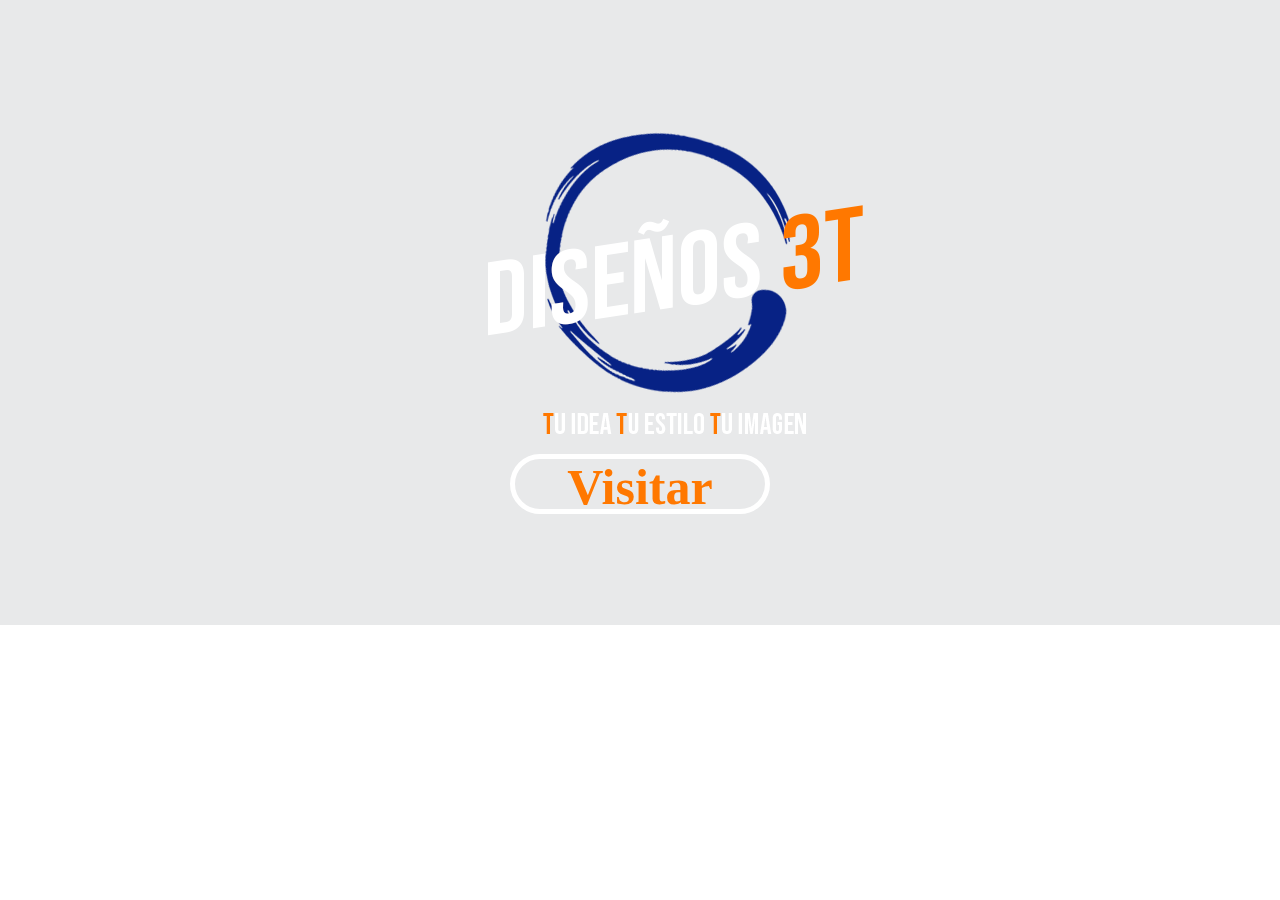
<file: index.html>
<!DOCTYPE html>
<html lang="en" dir="ltr">
  <head>
    <meta charset="utf-8">
    <link rel="stylesheet" href="/Estilos/Normalize.css">
    <link rel="stylesheet" href="/Estilos/fontawesome.min.css">
    <link rel="stylesheet" href="/Estilos/Fuentes.css">

    <link rel="stylesheet" href="Estilos/estiloslandscape.css">
    <title></title>
  </head>
  <body>
    <header><div class="Banner">
      <img src="Imagenes/3TLogoLandingPage.png">
      <div class="Boton azul border-radius">
        <a href="Home.html">Visitar</a>
    </div> <!--Banner!-->

    </div>
</file>
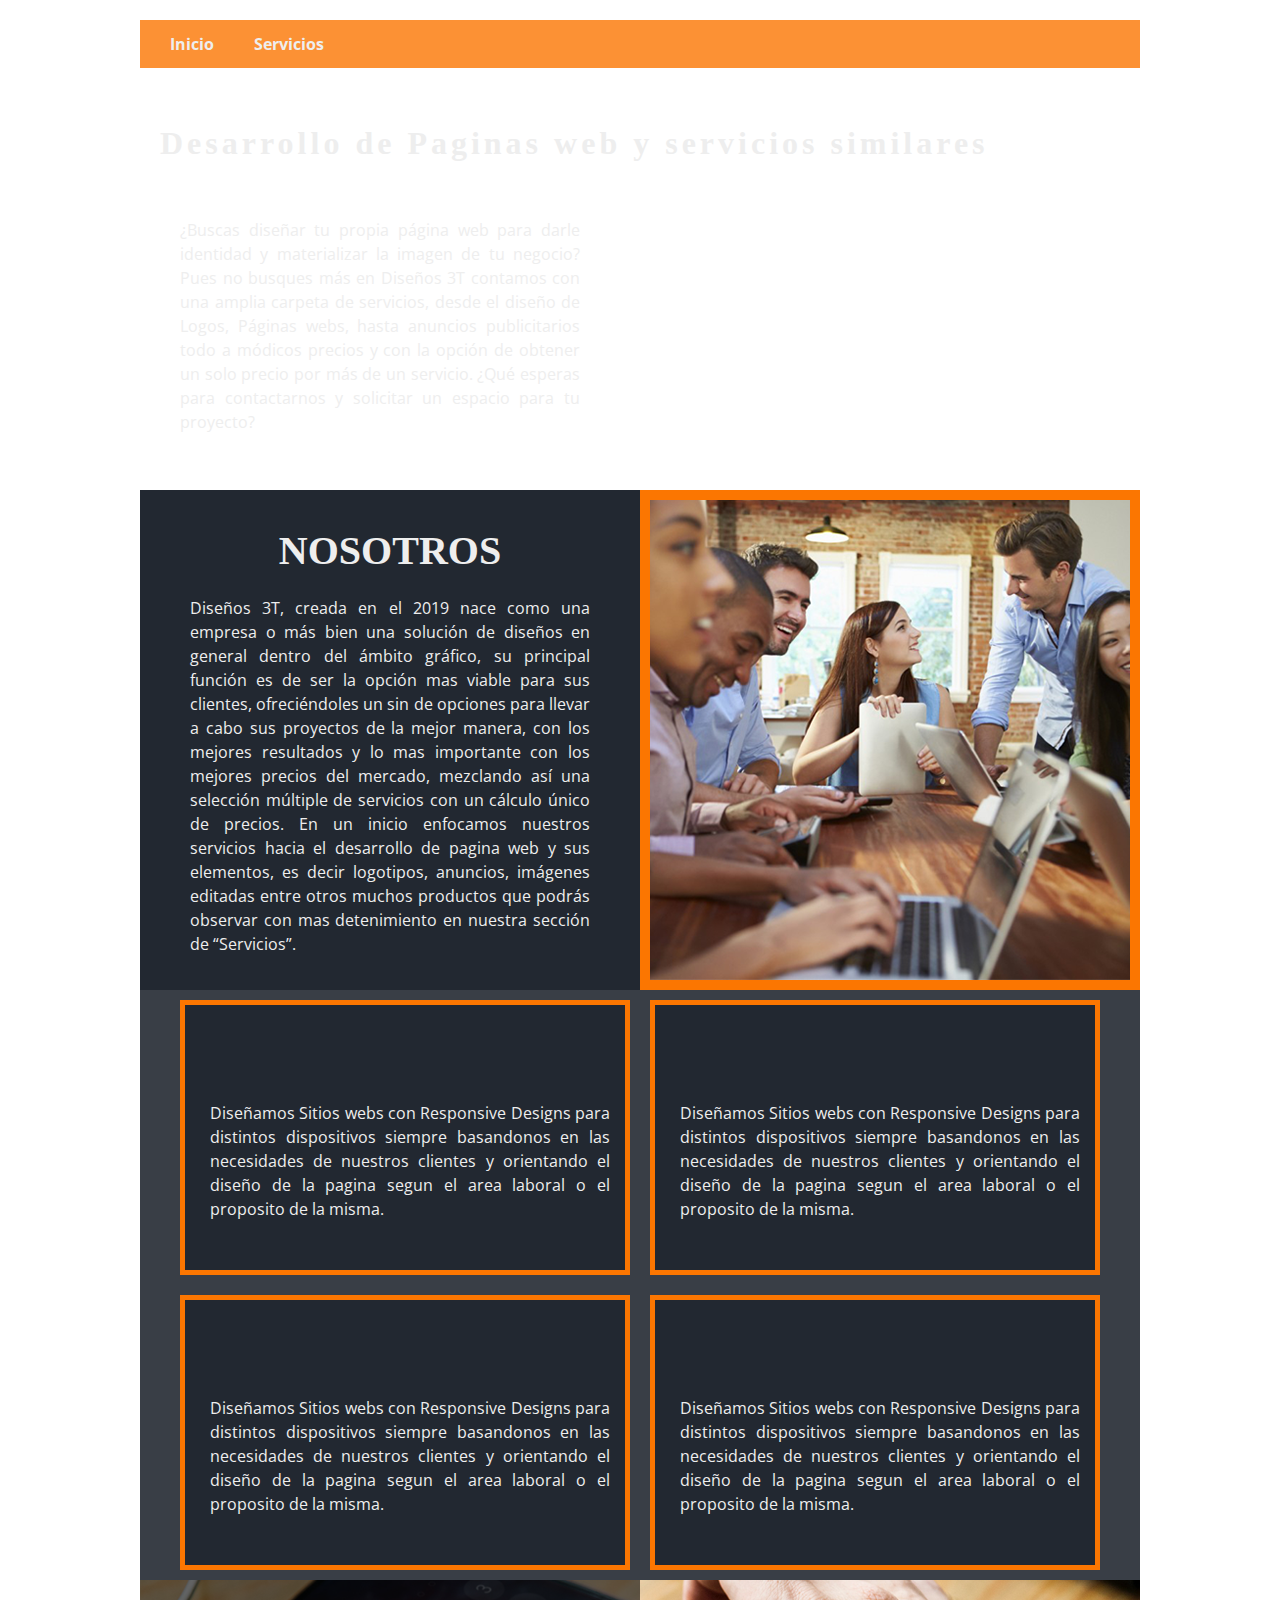
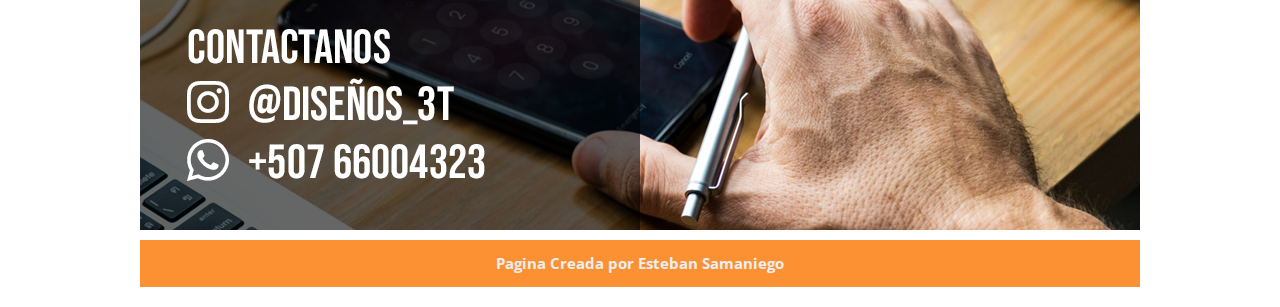
<file: Home.html>
<!DOCTYPE html>
<html lang="es" dir="ltr">
  <head>
    <meta charset="utf-8">
    <meta name="viewport" content="width=device-width,user-scalable=no,initial-scale=1.0,maximum-scale=1.0,minimum-scale=1.0">
    <link href="https://fonts.googleapis.com/css?family=Open+Sans&display=swap" rel="stylesheet">
      <link rel="stylesheet" href="/Estilos/Normalize.css">
      <link rel="stylesheet" href="/Estilos/fontawesome.min.css">
      <link rel="stylesheet" href="/Estilos/Fuentes.css">
      <link rel="stylesheet" href="Estilos/estilos.css">

    <title></title>
  </head>
  <body>
    <div class="Main">
<header><!--Barra de Navegacion!-->
      <nav>
        <ul>
          <li><a href="Index.html">Inicio</a></li>
          <li><a href="Page1.html">Servicios</a></li>
          <li class="Logo"><img src="Imagenes/LogoD3TVersionMovil.png" alt="Diseños 3T"></li>
        </ul>
      </nav>

</header><!--Barra de navegacion!-->
<div class="Banner">
  <h1>Desarrollo de Paginas web y servicios similares</h1>
  <p>¿Buscas diseñar tu propia página web para darle identidad y materializar la imagen de tu negocio? Pues no busques más en Diseños 3T contamos con una amplia carpeta de servicios, desde el diseño de Logos, Páginas webs, hasta anuncios publicitarios todo a módicos precios y con la opción de obtener un solo precio por más de un servicio. ¿Qué esperas para contactarnos y solicitar un espacio para tu proyecto?</p>
  </div>
<div class="Contenedor1">
<section class="Nosotros">
  <br>
<h2>NOSOTROS</h2>
<p>Diseños 3T, creada en el 2019 nace como una empresa o más bien una solución de diseños en general dentro del ámbito gráfico, su principal función es de ser la opción mas viable para sus clientes, ofreciéndoles un sin de opciones para llevar a cabo sus proyectos de la mejor manera, con los mejores resultados y lo mas importante con los mejores precios del mercado, mezclando así una selección múltiple de servicios con un cálculo único de precios. En un inicio enfocamos nuestros servicios hacia el desarrollo de pagina web y sus elementos, es decir logotipos, anuncios, imágenes editadas entre otros muchos productos que podrás observar con mas detenimiento en nuestra sección de “Servicios”.</p>
</section>
<div class="Datos">
<img src="Imagenes/ImagenDatos.png" alt="">
</div>
</div>
<section class="Contenedor2">
  <div class="Servicio1">
  <article>
    <h2></h2>
    <p>Diseñamos Sitios webs con Responsive Designs para distintos
    dispositivos siempre basandonos en las necesidades de nuestros clientes
    y orientando el diseño de la pagina segun el area laboral o el proposito
    de la misma.</p>
  </article>
  </div>
  <div class="Servicio2">
    <article>
      <h2></h2>
      <p>Diseñamos Sitios webs con Responsive Designs para distintos
      dispositivos siempre basandonos en las necesidades de nuestros clientes
      y orientando el diseño de la pagina segun el area laboral o el proposito
      de la misma.</p>
    </article>
  </div>
  <div class="Servicio3">
    <article>
      <h2></h2>
      <p>Diseñamos Sitios webs con Responsive Designs para distintos
      dispositivos siempre basandonos en las necesidades de nuestros clientes
      y orientando el diseño de la pagina segun el area laboral o el proposito
      de la misma.</p>

  </div>
  <div class="Servicio4">
    <article>
      <h2> </h2>
      <p>Diseñamos Sitios webs con Responsive Designs para distintos
      dispositivos siempre basandonos en las necesidades de nuestros clientes
      y orientando el diseño de la pagina segun el area laboral o el proposito
      de la misma.</p>


  </div>
</section>
<div class="Contenedor3">
  <img src="Imagenes/Contactanos.png" alt="">
</div>
<footer>
        <ul>
          <li>Pagina Creada por Esteban Samaniego</li>
        </ul>
    </footer>
  </div>
  </body>
</html>
</file>
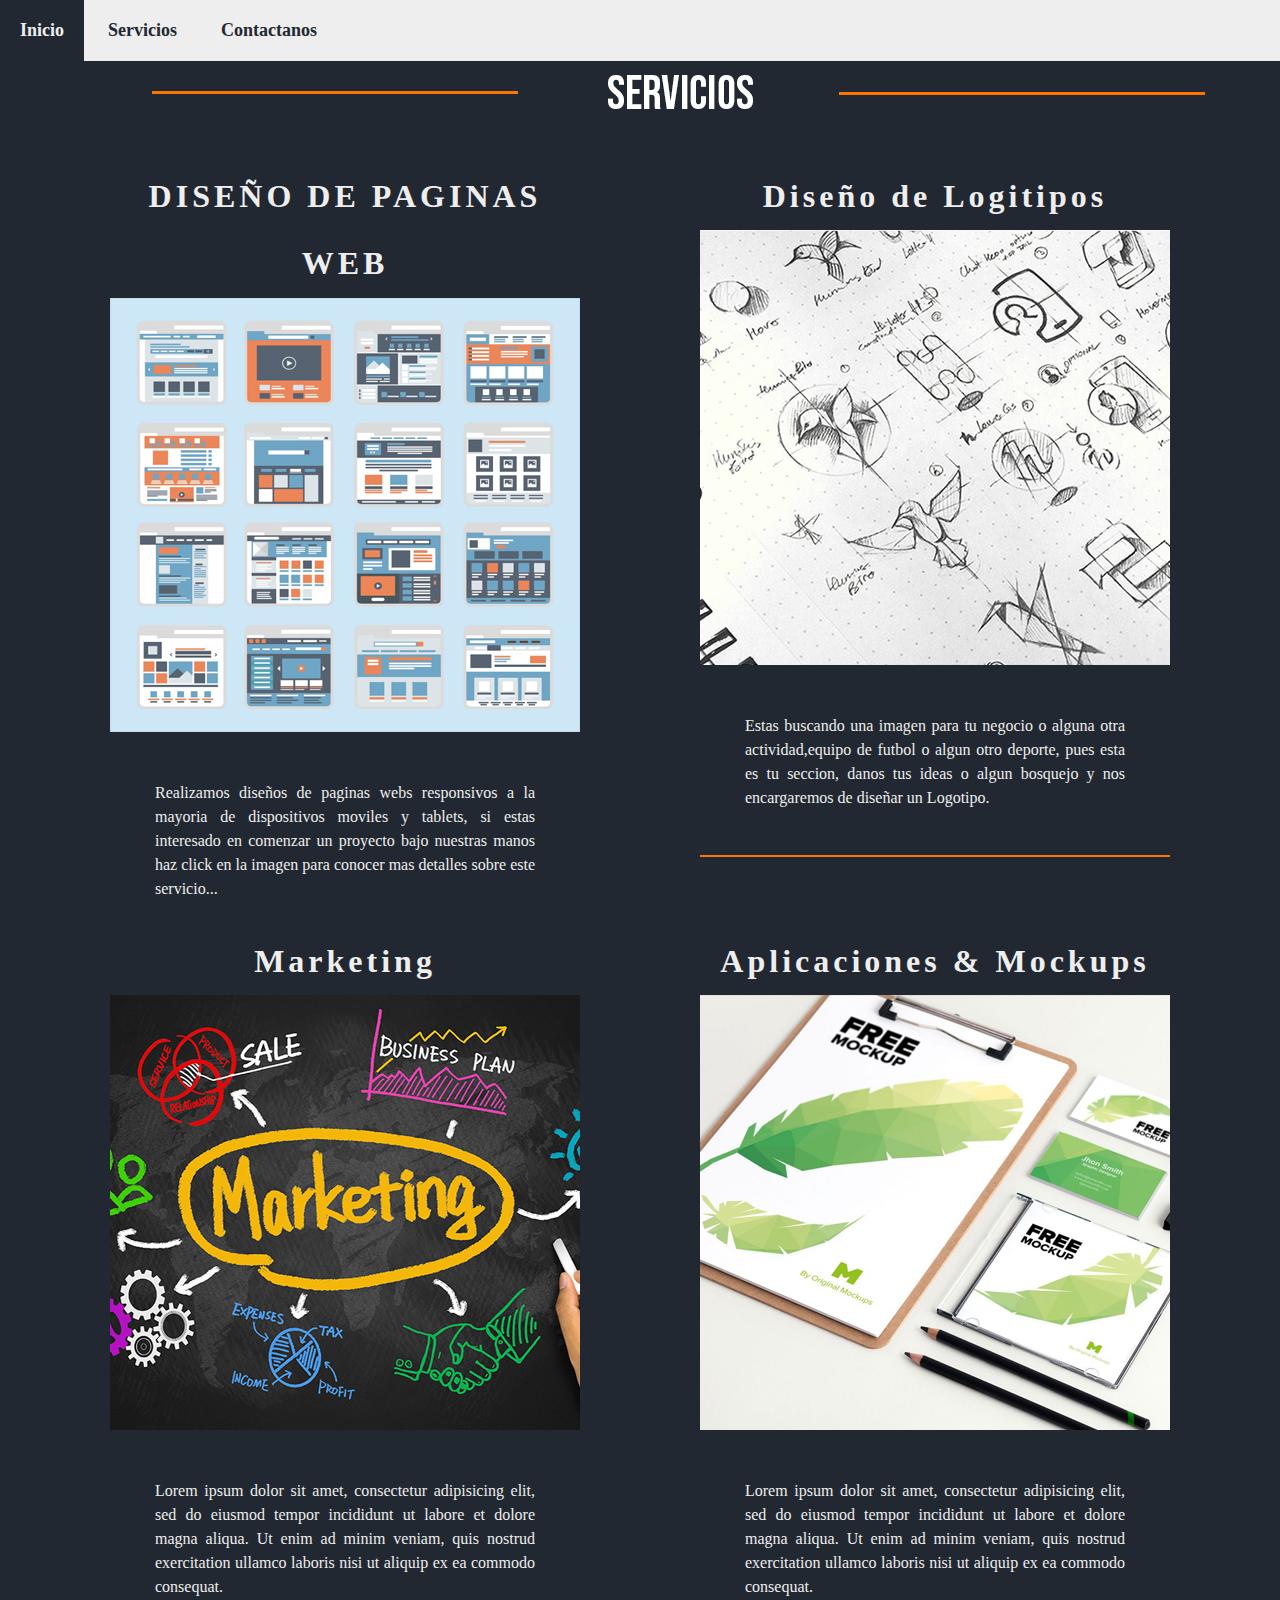
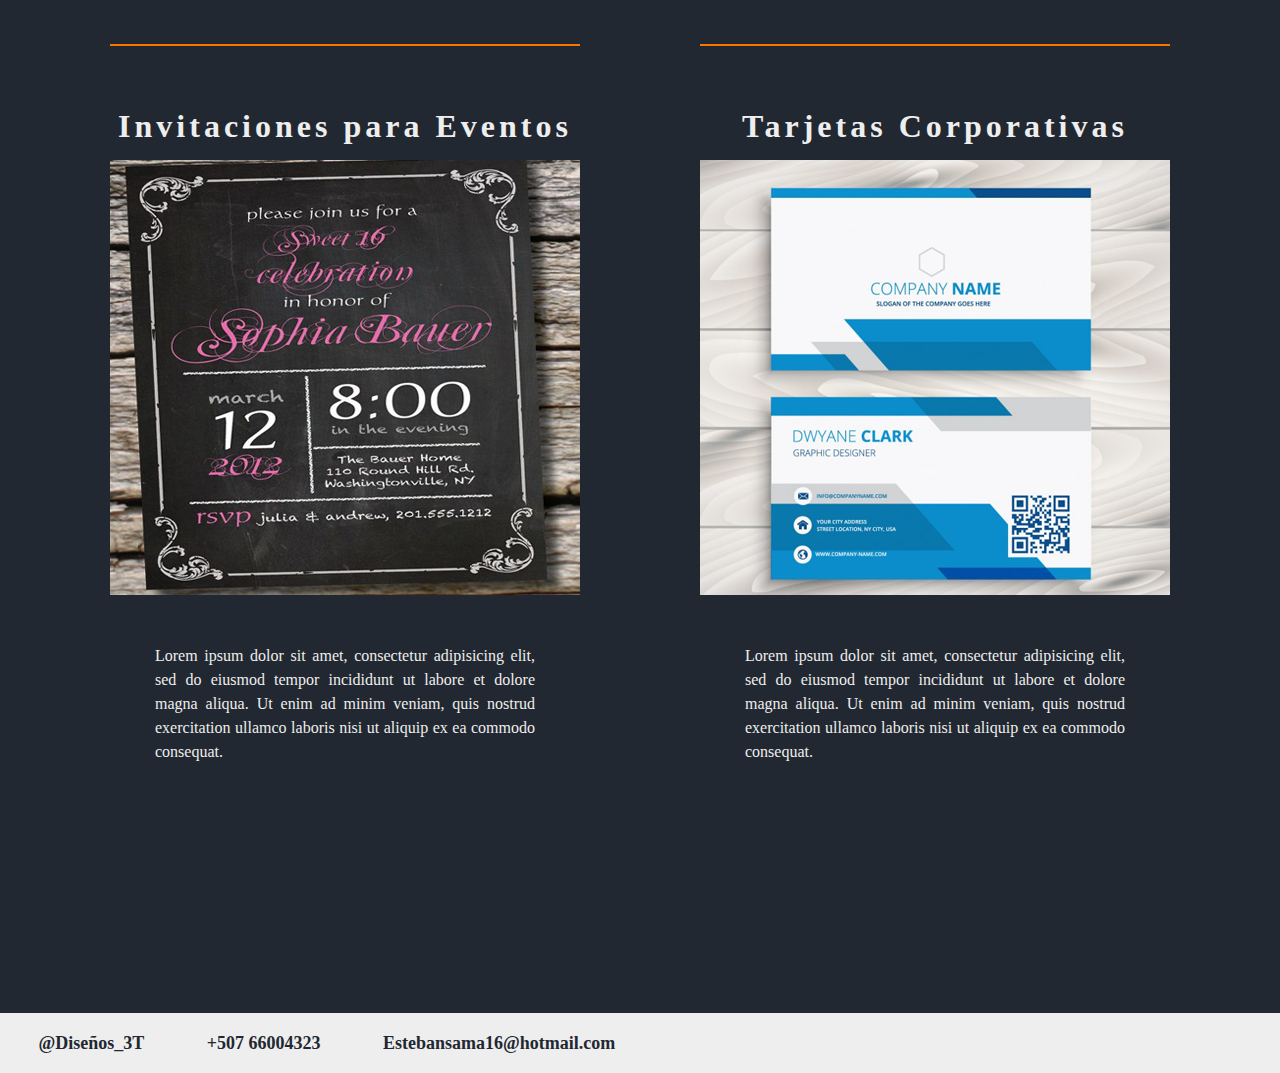
<file: Page1.html>
<!DOCTYPE html>
<html lang="es" dir="ltr">
  <head>
    <meta charset="utf-8">
    <link rel="stylesheet" href="/Estilos/Normalize.css">
    <link rel="stylesheet" href="/Estilos/fontawesome.min.css">
    <link rel="stylesheet" href="/Estilos/Fuentes.css">
    <link rel="stylesheet" href="Estilos/estilosservicios.css">
    <title></title>
  </head>
  <body>
    <header><!--Barra de Navegacion!-->
      <div class="Navbar">
        <ul>
          <li><a href="Home.html">Inicio</a></li>
          <li><a href="Page1.html">Servicios</a></li>
          <li><a href="Contactanos.html">Contactanos</a></li>
        </ul>
      </div>
    </header><!--Barra de navegacion!-->
      <div class="EncabezadoS"><!--Titulo de Servicios!-->
       <img src="Imagenes/EncabezadoServicios.png" alt="">
      </div>
      <div class="Contenedor"><!--Informacion de Productos!-->
        <div class="Servicios">
          <section class="DiseñoWeb">
            <h1>DISEÑO DE PAGINAS WEB</h1>
            <a href="Page1.1.html"><img src="Imagenes/Imagen1.png" alt=""></a>
            <p>Realizamos diseños de paginas webs responsivos
            a la mayoria de dispositivos moviles y tablets, si estas interesado en comenzar un proyecto bajo nuestras manos
            haz click en la imagen para conocer mas detalles sobre este servicio...</p>
            <hr color="#FB7601"/>
          </section>
          <section class="DiseñoLogo">
            <h1>Diseño de Logitipos</h1>
            <img src="Imagenes/Imagen2.png" alt="">
            <p>Estas buscando una imagen para tu negocio o alguna otra actividad,equipo de futbol o algun otro deporte, pues esta es tu seccion, danos tus ideas o algun bosquejo y nos encargaremos de diseñar un Logotipo.</p>
            <hr color="#FB7601"/>
          </section>
          <section class="Marketing">
            <h1>Marketing</h1>
            <img src="Imagenes/Imagen3.png" alt="">
            <p>Lorem ipsum dolor sit amet, consectetur adipisicing elit, sed do eiusmod tempor incididunt ut labore et dolore magna aliqua. Ut enim ad minim veniam, quis nostrud exercitation ullamco laboris nisi ut aliquip ex ea commodo consequat.</p>
            <hr color="#FB7601"/>
          </section>
          <section class="Mockups">
            <h1>Aplicaciones & Mockups</h1>
            <img src="Imagenes/Imagen4.png" alt="">
            <p>Lorem ipsum dolor sit amet, consectetur adipisicing elit, sed do eiusmod tempor incididunt ut labore et dolore magna aliqua. Ut enim ad minim veniam, quis nostrud exercitation ullamco laboris nisi ut aliquip ex ea commodo consequat.</p>
            <hr color="#FB7601"/>
          </section>
          <section Class="Invitacion">
            <h1>Invitaciones para Eventos</h1>
            <img src="Imagenes/Imagen5.png" alt="">
            <p>Lorem ipsum dolor sit amet, consectetur adipisicing elit, sed do eiusmod tempor incididunt ut labore et dolore magna aliqua. Ut enim ad minim veniam, quis nostrud exercitation ullamco laboris nisi ut aliquip ex ea commodo consequat.</p>
          </section>
          <section class="Tarjetas">
            <h1>Tarjetas Corporativas</h1>
            <img src="Imagenes/Imagen6.png" alt="">
            <p>Lorem ipsum dolor sit amet, consectetur adipisicing elit, sed do eiusmod tempor incididunt ut labore et dolore magna aliqua. Ut enim ad minim veniam, quis nostrud exercitation ullamco laboris nisi ut aliquip ex ea commodo consequat.</p>
          </section>
        </div>
      </div>
    <footer>
      <div class="RedesSociales">
        <ul>
          <li><a href="#"> @Diseños_3T</a></li>
          <li><a href="#"> +507 66004323</a></li>
          <li><a href="#"> Estebansama16@hotmail.com</a></li>
        </ul>
      </div>
    </footer>
  </body>
</html>
</file>
<file: Estilos/estiloslandscape.css>
* {
  border: 0;
  margin: 0;
  padding: 0;
}
body{
  background: url(http://img.fenixzone.net/i/6bXZQol.png); background-repeat: no-repeat;
background-size: 1600px 1000px; background-attachment: fixed;
}
.Banner{
  background:rgba(34, 40, 49, 0.10);
  width: 100%;
  height: 515px;
  padding-bottom: 10px;
  padding-top: 100px;
}
.Banner img{
  margin-left: 100px;
}

.Boton{
font-size: 16px;
width: 250px;
height: 50px;
margin: auto;
text-align: center;

}

.azul{
  border: solid 5px white;
  border-radius: 50px;
}

.Boton a{
color: #FF7800;
text-decoration: none;
text-align: center;
font-weight: bold;
font-size: 50px;
font-family: "Bebas Neue";
}
</file>
<file: Estilos/estilos.css>
/*Estilos de Reinicio*/
*{
  margin: 0;
  padding: 0;
  -webkit-box-sizing: border-box;
  -moz-box-sizing: border-box;
  box-sizing: border-box;
}
/*Estilos de textos*/
p{
  font-family: "Open Sans";
  color: #eee;
  text-align: justify;
  line-height: 1.5;
  width: 400px;
  font-size: 1em;
}
h1{
  font-family: "Bebas Neue";
  width: 1000px;
  color: #eee;
  line-height: 67px;
  letter-spacing: 4px;
  }
  h3{
    font-family: "Bebas Neue";
    text-align: center;
    font-weight: lighter;
    font-size: 22px;
  }
.Servicio1 h2,.Servicio2 h2,.Servicio3 h2, .Servicio4 h2{
  font-family: "Font Awesome 5 Free";
  font-weight: bold;
  color: #FB7601;
  text-align: center;
  padding: 20px 0px;
  font-size: 40px;
}

.Servicio1 article, .Servicio2 article, .Servicio3 article, .Servicio4 article{
  font-family: "Open Sans";
  color: #eee;
  text-align: justify;
  font-size: 1em;
  padding: 10px 25px;;
}
/*Estilos Encabezado y cuerpo*/
body{
  background: url('http://img.fenixzone.net/i/RGuUVd2.png');
  background-attachment: fixed;
  background-size: cover;
}
header{
  background: rgba(251, 118, 1,0.8);
}

.Main{
  width: 100%;
  margin: 20px auto;
  max-width: 1000px;
}
/*Estilos Menu de Navegacion*/
header nav{
  width: 100%;
  margin: 10px;
}
header nav ul{
  width: 100%;
  overflow: hidden;
  list-style: none;
  padding: 0;
}
header nav ul li{
  float: left;
  font-weight: bold;
  font-family: "Open Sans";
}
header nav ul li a{
  text-decoration: none;
  display: inline-block;
  padding: 15px 20px;
  color: #eee;
  }
header nav ul li a:hover{
  background: #fff;
  color: #000;
}
/*Estilos Banner*/
.Banner{
  width: 100%;
  max-width: 1000px;
  height: 400px;
  background-image: url('http://img.fenixzone.net/i/0ji4sqI.png');
}
.Banner p{
  margin: 0 40px;
}
.Banner h1{
  padding:20px 20px;
}
.Logo{
  display: none;
}
/*Estilos para Seccion 1 sobre Nosotros y Diferencias*/
.Contenedor1{
    width: 100%;
    max-width: 1000px;
    height: 500px;
    background: white;
    display: flex;
    flex-direction: row;
    flex-wrap: nowrap;
  }
  .Datos{
    width: 50%;
    height: 100%;
    background: #FB7601;
    padding: 10px;
    color: #222831;
  }
  .Nosotros{
    width: 50%;
    height: 100%;
    background: #222831;
  }

  .Nosotros h2{
    text-align: center;
    font-size: 40px;
    font-family: "Bebas Neue";
    padding: 20px;
    color: #eee;

  }
  .Nosotros p{
    margin: auto;
    font-size: 1em;
    padding: 2px 0px;
  }
/*Estilos para Seccion 2 sobre servicios*/
.Contenedor2{
  width: 100%;
  max-width: 1000px;
  background:#393e46;
  display: flex;
  flex-flow: row wrap;
  justify-content: center;

  }
.Servicio1,.Servicio2,.Servicio3,.Servicio4{
  width: 450px;
  height: 275px;
  margin: 10px;
  border: 5px solid #FB7601;
}
.Servicio1{
  background: #222831
}
.Servicio2{
  background-color: #222831;
}
.Servicio3{
  background-color: #222831;
}
.Servicio4{
  background-color: #222831;
}
/* Estilos para Seccion 3 sobre Contactos*/
.Contenedor3{
    width: 100%;
    max-width: 1000px;
    height: 250px;
    }
Footer{
  width: 100%;
  background: rgba(251, 118, 1,0.8);
  margin: 10px auto;
  }
Footer ul{
  width: 100%;
  overflow: hidden;
  list-style: none;
  padding: 0;
}
Footer ul li{
  text-align: center;
  font-size: 15px;
  font-family: "Open Sans";
  font-weight: bold;;
  padding: 15px 0;
  color: #eee;
  font-weight: lighter;
  font-weight:bold;
}


/*Optimizacion de contenido para Otros Dispositivos*/
@media screen and (max-width:768px) {
  .Main{
  width: 95%;
  max-width: 768px;
  }
  .Banner {
  background: url('http://img.fenixzone.net/i/RGun6YP.png');
  }
  .Banner h1{
    font-size: 1.8em;
  }
  .Datos{
    display: none;
  }
  .Nosotros{
    width: 100%;
  }
  .Contenedor3 img{
  width: 100%
  }
  .Contenedor3{
    height: 192px;
  }
  }

  @media screen and (max-width:425px) {
  .Main{
  width: 90%;
  max-width: 425px;
  }
  .Banner {
  background: url('http://img.fenixzone.net/i/9XdSFBi.png');
  }
  .Datos{
    display: none;
  }
  .Nosotros{
    width: 100%;
  }
  .Contenedor3 img{
  width: 100%
  }
  .Contenedor3{
    height: 100px;
  }
  .Servicio1,.Servicio2,.Servicio3,.Servicio4{
    width: 100%;
  }
  .Banner p{
    width: 300px;
    font-size: 1em;
  }
  .Banner h1{
    font-size: 1em;
    width: 400px;
    line-height: normal;
  }
  .Nosotros p{
    width: 300px;
    font-size: 0.9em;
}
.Servicio1 p,.Servicio2 p,.Servicio3 p,.Servicio4 p{
  font-size: 0.95em;
  width: 300px;
  line-height: normal;
  }
.Logo{
float: right;
margin: 0 20px;
display: inline-block;
  }
}
</file>
<file: Estilos/estilosservicios.css>
/*Estilos generales para cada pagina*/
*{
  margin: 0;
  padding: 0;
}
body{
  background: #222831;
  }
.Navbar{
  list-style: none;
  padding: 0;
  background: #eee;
  width: 100%;
  max-width: 1349px;
}
.Navbar li{
  display: inline-block;
  text-align: center;
}
.Navbar li a{
  text-decoration: none;
  font-weight: bold;
  font-size: 18px;
  font-family: "Open Sans";
  color: #222831;
  padding: 20px;
  display: block;
}
 .Navbar a:hover{
   background: #222831;
   color: #eee;
}
p{
  font-family: "Open Sans";
  font-family: 30px;
  color: #eee;
  text-align: justify;
  margin: 45px;
  line-height: 1.5;
}
h1{
  font-family: "Bebas Neue";
  color: #eee;
  margin: 45px;
  line-height: 67px;
  letter-spacing: 4px;
}
.RedesSociales{
  list-style: none;
  padding: 0;
  background: #eee;
  width: 100%;
  max-width: 1349px;

}
.RedesSociales li{
  display: inline-block;
  text-align: center;
}
.RedesSociales li a{
  text-decoration: none;
  font-weight: bold;
  font-size: 18px;
  font-family: "Open Sans", "Font Awesome 5 Brands", "Font Awesome 5 Free";
  color: #222831;
  padding: 20px;
  display: block;
}
.RedesSociales li a:hover{
  background: #222831;
  color: #eee;
}
/*Estilos generales para cada pagina*/

/*Estilos de Pagina de Servicios*/
  .EncabezadoS{
    width: 1210px;
    height: 62px;
    background: #222831;
  }
  .EncabezadoS img{
    margin-left: 75px;
  }
  .Contenedor{
    width: 100%;
    height: 2450px;
  }
  .Servicios{
    width: 1170px;
    height: 2450px;
    margin:  40px auto;
  }

  .DiseñoWeb{
    width: 470px;
    height: 435px;
    background: #222831;
    float: left;
    margin-left: 55px;
  }
  .Servicios h1{
    margin: 0;
    text-align: center;
  }

.DiseñoLogo{
    width: 470px;
    height: 435px;
    background: #222831;
    float: right;
    margin-right: 55px;
  }
  .Marketing{
    width: 470px;
    height: 435px;
    background: #222831;
    float: left;
    margin-left: 55px;
    margin-top: 330px;
  }
  .Mockups{
    width: 470px;
    height: 435px;
    background: #222831;
    float: right;
    margin-right: 55px;
    margin-top: 330px;
  }
    .Invitacion{
      width: 470px;
      height: 435px;
      background: #222831;
      float: left;
      margin-left: 55px;
      margin-top: 330px;
    }
    .Tarjetas{
      width: 470px;
      height: 435px;
      background: #222831;
      float: right;
      margin-right:55px;
      margin-top: 330px;
    }
</file>
<file: Estilos/Fuentes.css>
@font-face {
font-family:Bebas Neue;
src: url(font/BebasNeue-regular.otf);

font-family: Open-Sans;
src: url(font/OpenSans-regular);

font-family: FontAwesome;
src: url(font/FontAwesome);
}
</file>
